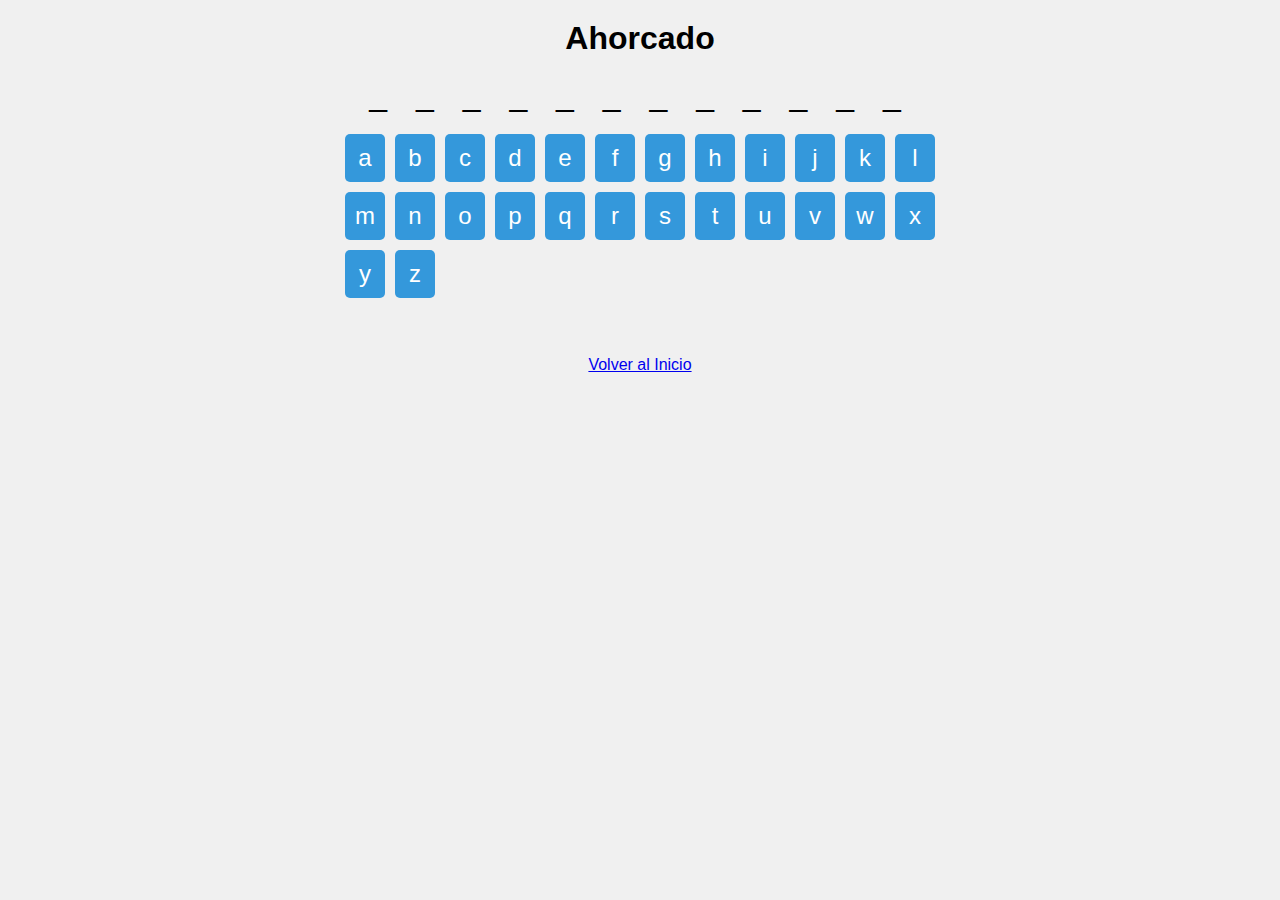
<file: ahorcado.html>
<!DOCTYPE html>
<html lang="es">
  <head>
    <meta charset="UTF-8" />
    <meta name="viewport" content="width=device-width, initial-scale=1.0" />
    <title>Ahorcado - Mi Cueva Gamer</title>
    <link rel="stylesheet" href="css/ahorcado.css" />
  </head>
  <body>
    <header>
      <h1>Ahorcado</h1>
    </header>

    <main>
      <div id="game-container">
        <div id="word-container"></div>
        <div id="keyboard"></div>
        <p id="message"></p>
      </div>
    </main>

    <footer>
      <a href="index.html" class="btn">Volver al Inicio</a>
    </footer>

    <script src="js/ahorcado.js"></script>
  </body>
</html>
</file>
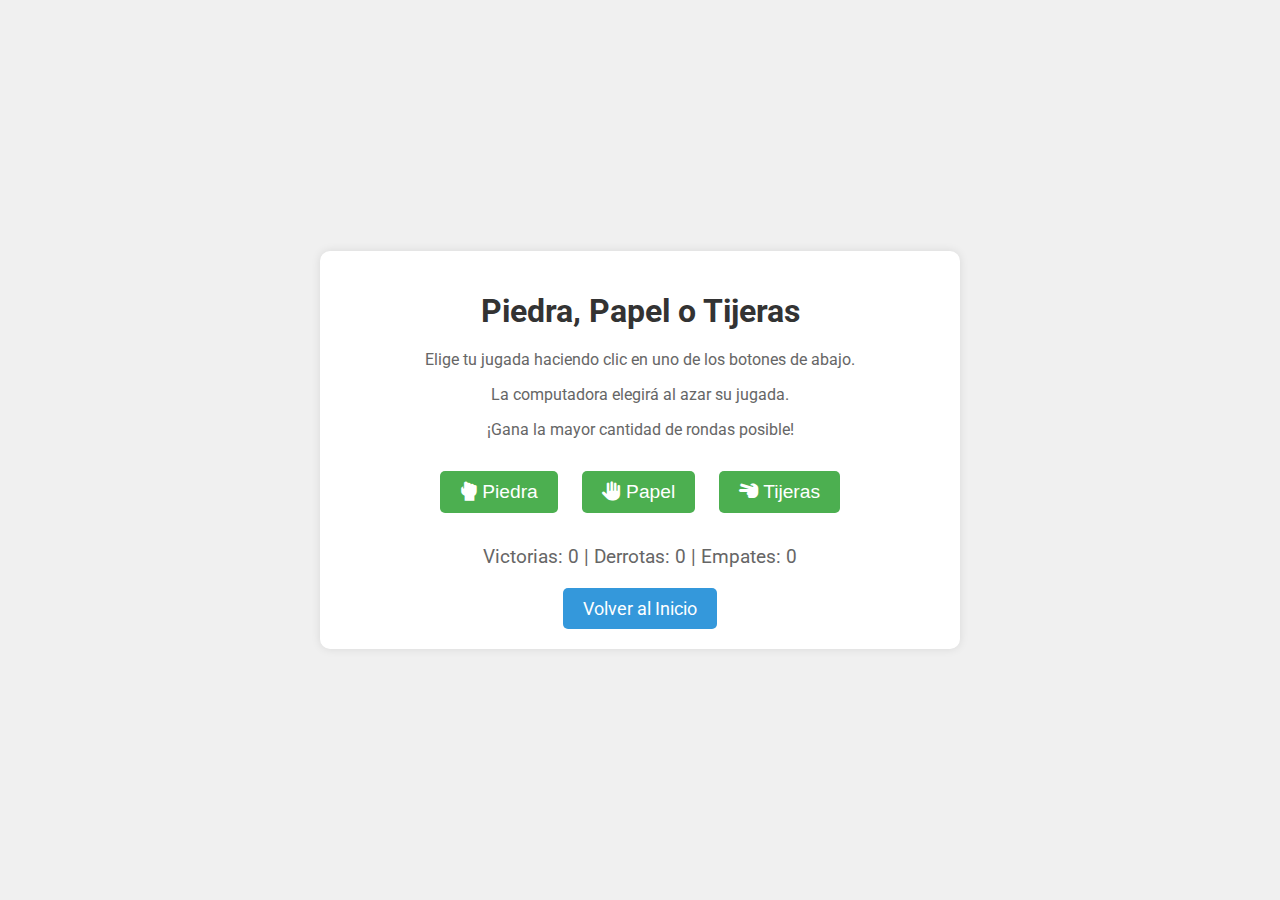
<file: piedra-papel-tijeras.html>
<!DOCTYPE html>
<html lang="es">
  <head>
    <meta charset="UTF-8" />
    <meta name="viewport" content="width=device-width, initial-scale=1.0" />
    <title>Piedra, Papel o Tijeras</title>
    <link
      href="https://fonts.googleapis.com/css2?family=Roboto:wght@300;400;700&display=swap"
      rel="stylesheet"
    />
    <link
      rel="stylesheet"
      href="https://cdnjs.cloudflare.com/ajax/libs/font-awesome/6.0.0-beta3/css/all.min.css"
    />
    <link rel="stylesheet" href="css/piedra-papel-tijeras.css" />
  </head>
  <body>
    <div class="container">
      <h1>Piedra, Papel o Tijeras</h1>
      <div id="instructions">
        <p>Elige tu jugada haciendo clic en uno de los botones de abajo.</p>
        <p>La computadora elegirá al azar su jugada.</p>
        <p>¡Gana la mayor cantidad de rondas posible!</p>
      </div>
      <div id="game-controls">
        <button id="rock"><i class="fas fa-hand-rock"></i> Piedra</button>
        <button id="paper"><i class="fas fa-hand-paper"></i> Papel</button>
        <button id="scissors">
          <i class="fas fa-hand-scissors"></i> Tijeras
        </button>
      </div>
      <div id="result"></div>
      <div id="score">
        Victorias: <span id="victories">0</span> | Derrotas:
        <span id="defeats">0</span> | Empates: <span id="ties">0</span>
      </div>
      <a href="index.html" class="home-button">Volver al Inicio</a>
    </div>
    <script src="js/piedra-papel-tijeras.js"></script>
  </body>
</html>
</file>
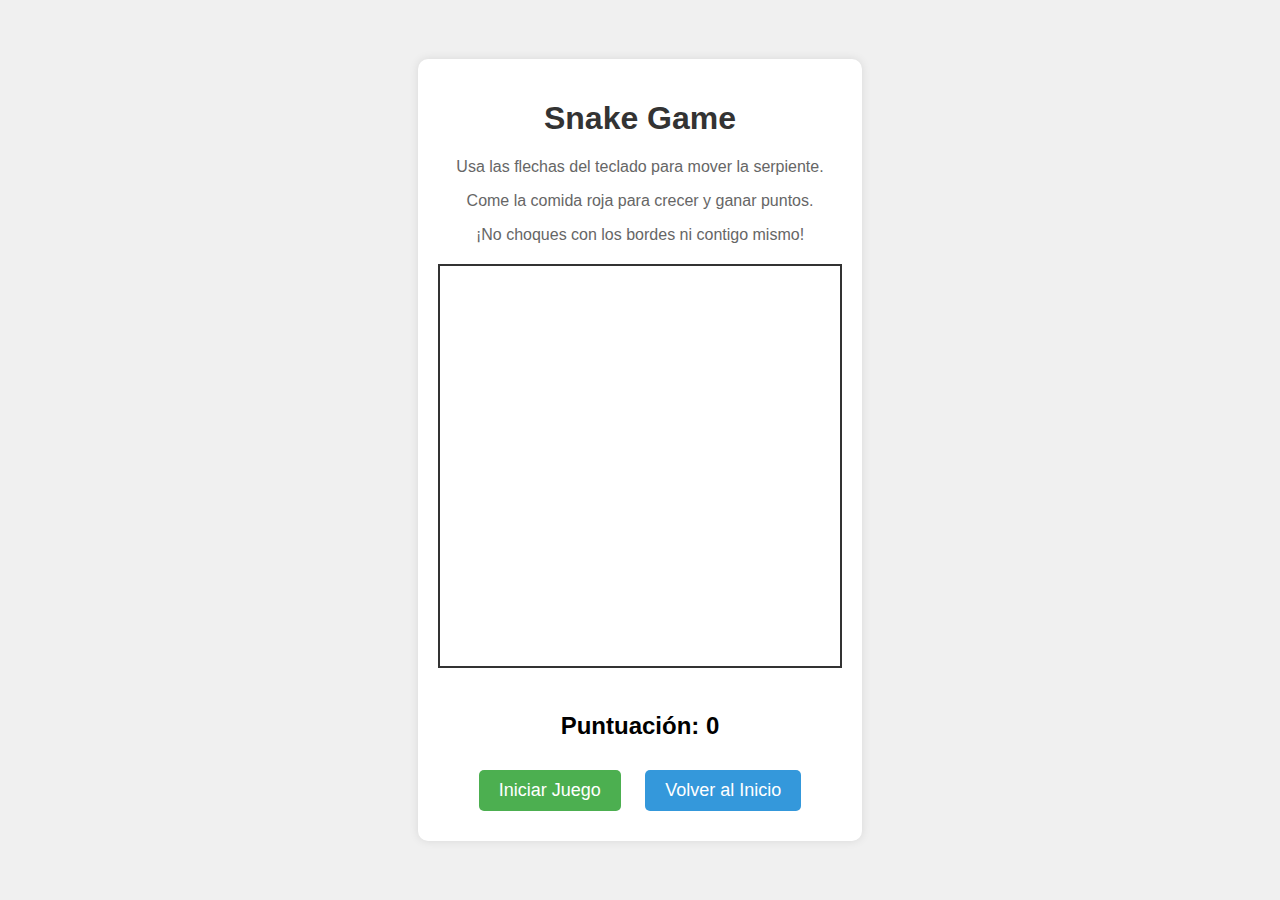
<file: snake.html>
<!DOCTYPE html>
<html lang="es">
  <head>
    <meta charset="UTF-8" />
    <meta name="viewport" content="width=device-width, initial-scale=1.0" />
    <title>Snake Game</title>
    <link
      rel="stylesheet"
      href="https://cdnjs.cloudflare.com/ajax/libs/font-awesome/6.0.0-beta3/css/all.min.css"
    />
    <link rel="stylesheet" href="css/snake.css" />
  </head>
  <body>
    <div class="container">
      <h1>Snake Game</h1>
      <div id="instructions">
        <p>Usa las flechas del teclado para mover la serpiente.</p>
        <p>Come la comida roja para crecer y ganar puntos.</p>
        <p>¡No choques con los bordes ni contigo mismo!</p>
      </div>
      <canvas id="snakeCanvas" width="400" height="400"></canvas>
      <div class="score">Puntuación: <span id="scoreSpan">0</span></div>
      <button id="startButton">Iniciar Juego</button>
      <a href="index.html" class="home-button">Volver al Inicio</a>
    </div>
    <script src="js/snake.js"></script>
  </body>
</html>
</file>
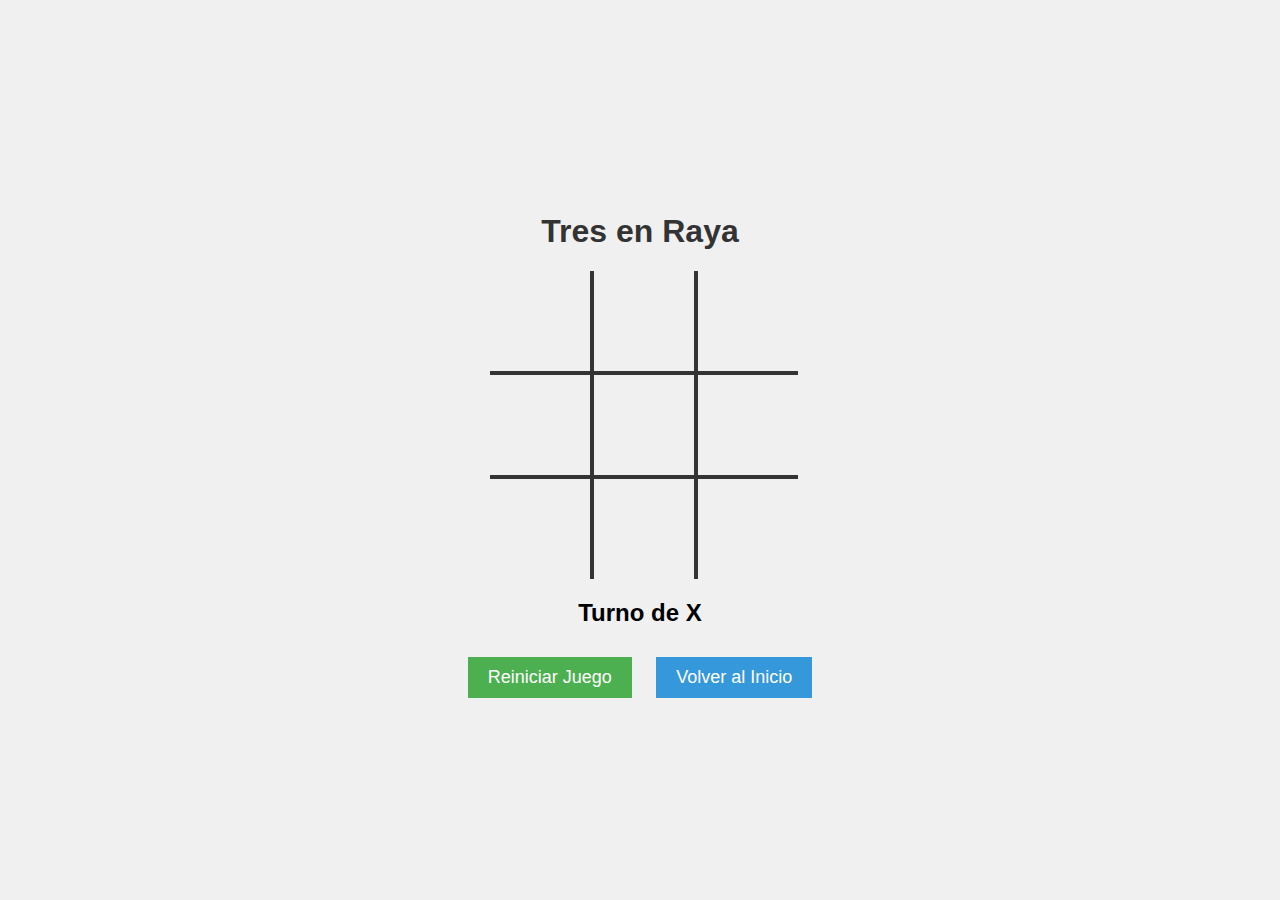
<file: tres-en-raya.html>
<!DOCTYPE html>
<html lang="es">
  <head>
    <meta charset="UTF-8" />
    <meta name="viewport" content="width=device-width, initial-scale=1.0" />
    <title>Tres en Raya</title>
    <link
      rel="stylesheet"
      href="https://cdnjs.cloudflare.com/ajax/libs/font-awesome/6.0.0-beta3/css/all.min.css"
    />
    <link rel="stylesheet" href="css/tres-en-raya.css" />
  </head>
  <body>
    <div class="container">
      <h1>Tres en Raya</h1>
      <div id="board" class="board">
        <div class="cell" data-cell></div>
        <div class="cell" data-cell></div>
        <div class="cell" data-cell></div>
        <div class="cell" data-cell></div>
        <div class="cell" data-cell></div>
        <div class="cell" data-cell></div>
        <div class="cell" data-cell></div>
        <div class="cell" data-cell></div>
        <div class="cell" data-cell></div>
      </div>
      <div class="status" id="status"></div>
      <button id="restartButton">Reiniciar Juego</button>
      <a href="index.html" class="home-button">Volver al Inicio</a>
    </div>
    <script src="js/tres-en-raya.js"></script>
  </body>
</html>
</file>
<file: css/ahorcado.css>
/* Asegurar que el diseño sea claro y responsivo */
body {
  font-family: "Roboto", sans-serif;
  text-align: center;
  background-color: #f0f0f0;
}

h1 {
  margin: 20px 0;
}

#game-container {
  display: flex;
  flex-direction: column;
  align-items: center;
  gap: 20px;
}

#word-container {
  font-size: 2rem;
  letter-spacing: 10px;
}

#keyboard {
  display: grid;
  grid-template-columns: repeat(auto-fill, minmax(40px, 1fr));
  gap: 10px;
  max-width: 600px;
  margin: 0 auto;
}

button {
  padding: 10px;
  font-size: 1.5rem;
  cursor: pointer;
  background-color: #3498db;
  color: white;
  border: none;
  border-radius: 5px;
  transition: background-color 0.3s;
}

button:hover {
  background-color: #2980b9;
}

button:disabled {
  background-color: #7f8c8d;
  cursor: not-allowed;
}

#message {
  font-size: 1.2rem;
  color: #e74c3c;
}
</file>
<file: css/piedra-papel-tijeras.css>
body {
  font-family: "Roboto", Arial, sans-serif;
  display: flex;
  justify-content: center;
  align-items: center;
  height: 100vh;
  margin: 0;
  background-color: #f0f0f0;
}

.container {
  text-align: center;
  background-color: white;
  padding: 20px;
  border-radius: 10px;
  box-shadow: 0 0 10px rgba(0, 0, 0, 0.1);
  max-width: 600px;
  width: 90%;
}

h1 {
  color: #333;
  margin-bottom: 20px;
}

#instructions {
  margin-bottom: 20px;
  color: #666;
}

#game-controls {
  margin: 2rem 0;
}

button {
  font-size: 1.2rem;
  padding: 10px 20px;
  margin: 0 10px;
  cursor: pointer;
  background-color: #4caf50;
  color: white;
  border: none;
  border-radius: 5px;
  transition: background-color 0.3s ease;
}

button:hover {
  background-color: #45a049;
}

#result {
  font-size: 1.5rem;
  margin: 1rem 0;
  font-weight: bold;
  color: #333;
}

#score {
  font-size: 1.2rem;
  margin-bottom: 20px;
  color: #666;
}

.home-button {
  padding: 10px 20px;
  font-size: 18px;
  background-color: #3498db;
  color: white;
  border: none;
  cursor: pointer;
  transition: background-color 0.3s ease;
  text-decoration: none;
  display: inline-block;
  border-radius: 5px;
}

.home-button:hover {
  background-color: #2980b9;
}
</file>
<file: css/snake.css>
body {
  font-family: "Arial", sans-serif;
  display: flex;
  justify-content: center;
  align-items: center;
  height: 100vh;
  margin: 0;
  background-color: #f0f0f0;
}

.container {
  text-align: center;
  background-color: white;
  padding: 20px;
  border-radius: 10px;
  box-shadow: 0 0 10px rgba(0, 0, 0, 0.1);
}

h1 {
  color: #333;
}

#instructions {
  margin-bottom: 20px;
  color: #666;
}

canvas {
  border: 2px solid #333;
  margin-bottom: 20px;
}

.score {
  font-size: 24px;
  font-weight: bold;
  margin: 20px 0;
}

button,
.home-button {
  padding: 10px 20px;
  font-size: 18px;
  color: white;
  border: none;
  cursor: pointer;
  transition: background-color 0.3s ease;
  text-decoration: none;
  display: inline-block;
  margin: 10px;
  border-radius: 5px;
}

#startButton {
  background-color: #4caf50;
}

#startButton:hover {
  background-color: #45a049;
}

#startButton:disabled {
  background-color: #cccccc;
  cursor: not-allowed;
}

.home-button {
  background-color: #3498db;
}

.home-button:hover {
  background-color: #2980b9;
}
</file>
<file: css/tres-en-raya.css>
body {
  font-family: "Arial", sans-serif;
  display: flex;
  justify-content: center;
  align-items: center;
  height: 100vh;
  margin: 0;
  background-color: #f0f0f0;
}

.container {
  text-align: center;
}

h1 {
  color: #333;
}

.board {
  display: grid;
  grid-template-columns: repeat(3, auto);
  width: 300px;
  margin: 20px auto;
}

.cell {
  width: 100px;
  height: 100px;
  border: 2px solid #333;
  display: flex;
  justify-content: center;
  align-items: center;
  font-size: 50px;
  cursor: pointer;
  transition: all 0.3s ease;
}

.cell:hover {
  background-color: #eee;
}

.cell.x::before {
  content: "\f00d";
  font-family: "Font Awesome 5 Free";
  font-weight: 900;
  color: #e74c3c;
}

.cell.o::before {
  content: "\f111";
  font-family: "Font Awesome 5 Free";
  font-weight: 400;
  color: #3498db;
}

.cell:first-child,
.cell:nth-child(2),
.cell:nth-child(3) {
  border-top: none;
}

.cell:nth-child(3n + 1) {
  border-left: none;
}

.cell:nth-child(3n) {
  border-right: none;
}

.cell:last-child,
.cell:nth-child(8),
.cell:nth-child(7) {
  border-bottom: none;
}

.status {
  margin: 20px 0;
  font-size: 24px;
  font-weight: bold;
}

button,
.home-button {
  padding: 10px 20px;
  font-size: 18px;
  background-color: #4caf50;
  color: white;
  border: none;
  cursor: pointer;
  transition: background-color 0.3s ease;
  text-decoration: none;
  display: inline-block;
  margin: 10px;
}

button:hover,
.home-button:hover {
  background-color: #45a049;
}

.home-button {
  background-color: #3498db;
}

.home-button:hover {
  background-color: #2980b9;
}
</file>
